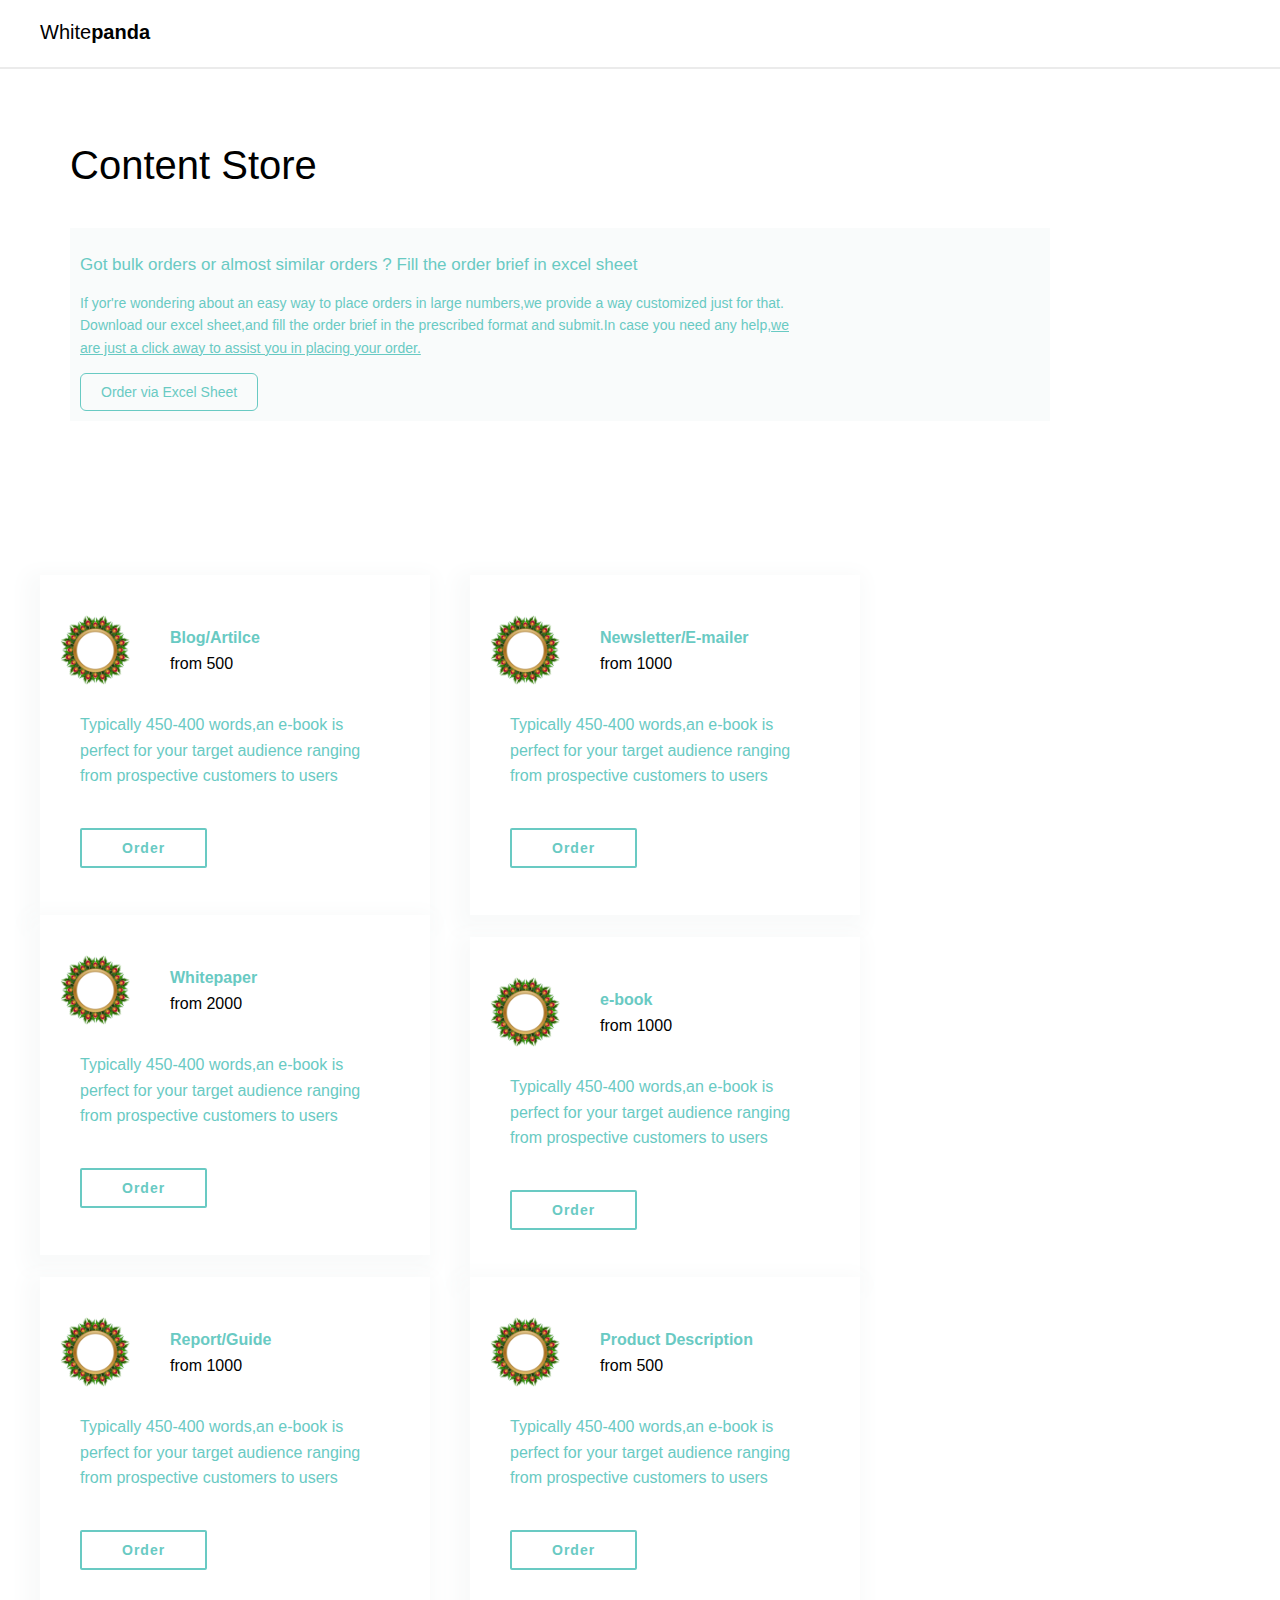
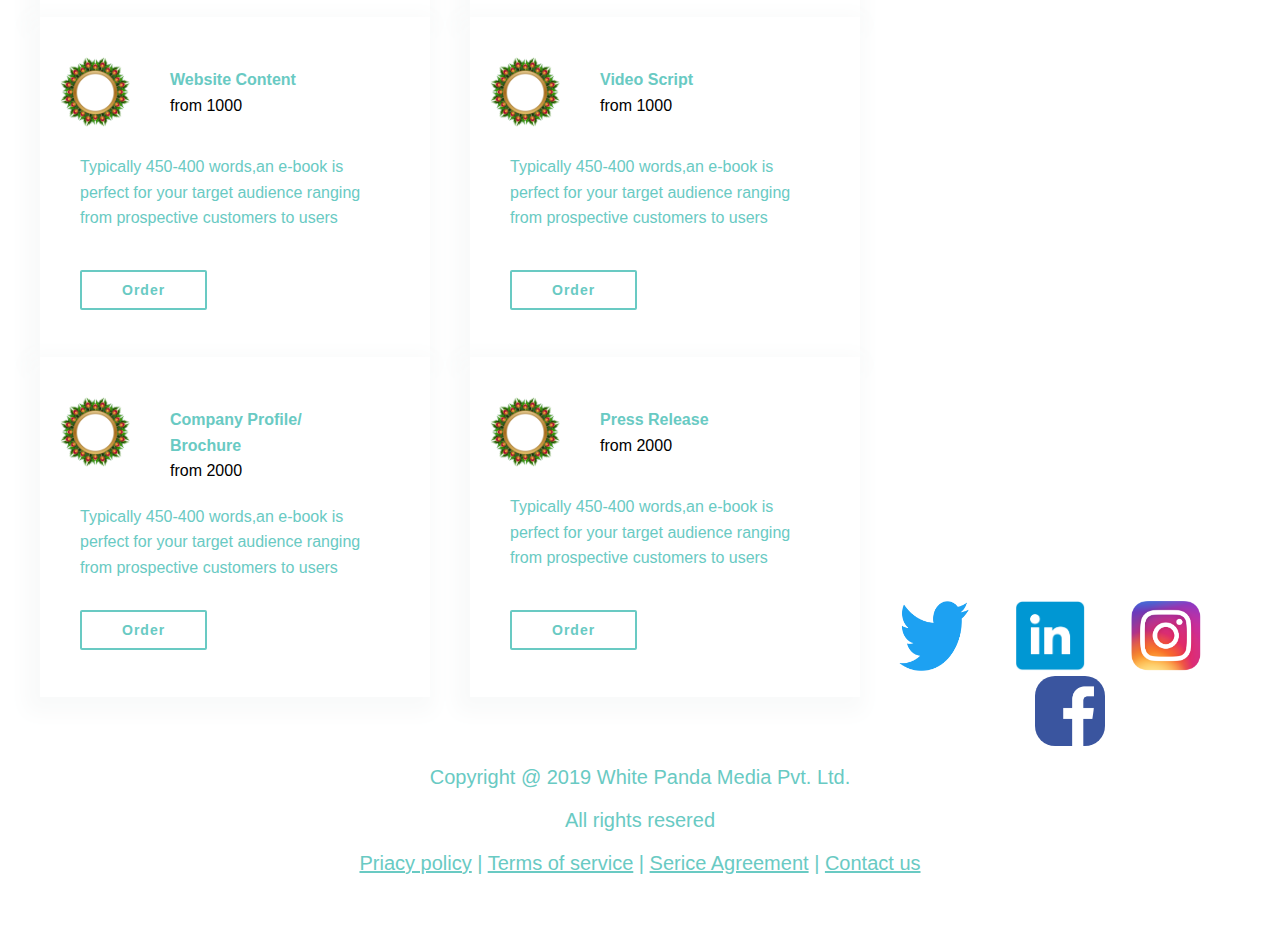
<file: index.html>
<html>
<head>

<script>
function myFunction() {
  window.open("https://www.google.com");
}
</script>
<link type="text/css" rel="stylesheet" href="style.css"/>
</head>
<body>
<div id="head">
<a href="http://whitepanda.in" style="text-decoration:none;color:black;"><p style="margin-left:40px;font-size:20px;">White<b>panda</b></p></a>
</div>
</br>
</br>
<div>
<p style="font-size:40px;margin-left:70px;">Content Store</p>
</div>
<div id="first">
	<div id="second">
		<p style="font-size:17px;font-weight:540;" >Got bulk orders or almost similar orders ? Fill the order brief in excel sheet</p>
		<p style="font-size:14px;font-weight:540;line-height: 1.6;">If yor're wondering about an easy way to place orders in large numbers,we provide a way customized just for that.</br>
			Download our excel sheet,and fill the order brief in the prescribed format and submit.In case you need any help,<a href="#" style="color:rgb(105,202,195);">we</br>	
			are just a click away to assist you in placing your order.</a>
		</p>
		<button type="button" onclick="myFunction()" class="button" >Order via Excel Sheet</button>
	</div>
	</br></br></br>
	<div id="third" >
		<div >
			<div style="float: left;">
				<img src="pea.png" style="width:70px;height:70px;margin-top:20px;">
			</div>
			<div style="float: left; margin-left: 40px; margin-top: 30px;line-height:1.6;color:rgb(105,202,195);"><b>Blog/Artilce</b></br><span style="color:black;">from 500</span></br></br>
			</div>
			<div style="float: left; margin-left: 20px; margin-top: 10px;line-height:1.6;color:rgb(105,202,195);" >
				Typically 450-400 words,an e-book is</br>perfect for your target audience ranging</br>from prospective customers to users
			</div>
			</br>
			<div style="margin-left: 20px; margin-top: 215px;color:rgb(105,202,195);">
				<button type="button" onclick="myFunction()" class="button2" ><b>Order</b></button>
			</div>	
		</div>
		<div >
			<div style="float: left;">
				<img src="pea.png" style="width:70px;height:70px;margin-top:20px;">
			</div>
			<div style="float: left; margin-left: 40px; margin-top: 30px;line-height:1.6;color:rgb(105,202,195);"><b>Newsletter/E-mailer</b></br><span style="color:black;">from 1000</span></br></br>
			</div>
			<div style="float: left; margin-left: 20px; margin-top: 10px;line-height:1.6;color:rgb(105,202,195);" >
				Typically 450-400 words,an e-book is</br>perfect for your target audience ranging</br>from prospective customers to users
			</div>
			</br>
			<div style="margin-left: 20px; margin-top: 215px;color:rgb(105,202,195);">
				<button type="button" onclick="myFunction()" class="button2" ><b>Order</b></button>
			</div>	
		</div>
		<div >
			<div style="float: left;">
				<img src="pea.png" style="width:70px;height:70px;margin-top:20px;">
			</div>
			<div style="float: left; margin-left: 40px; margin-top: 30px;line-height:1.6;color:rgb(105,202,195);"><b>Whitepaper</b></br><span style="color:black;">from 2000</span></br></br>
			</div>
			<div style="float: left; margin-left: 20px; margin-top: 10px;line-height:1.6;color:rgb(105,202,195);" >
				Typically 450-400 words,an e-book is</br>perfect for your target audience ranging</br>from prospective customers to users
			</div>
			</br>
			<div style="margin-left: 20px; margin-top: 215px;color:rgb(105,202,195);">
				<button type="button" onclick="myFunction()" class="button2" ><b>Order</b></button>
			</div>	
		</div>
		
	</div>
	</br></br></br></br></br></br></br></br></br>
	<div id="fourth">
		<div >
			<div style="float: left;">
				<img src="pea.png" style="width:70px;height:70px;margin-top:20px;">
			</div>
			<div style="float: left; margin-left: 40px; margin-top: 30px;line-height:1.6;color:rgb(105,202,195);"><b>e-book</b></br><span style="color:black;">from 1000</span></br></br>
			</div>
			<div style="float: left; margin-left: 20px; margin-top: 10px;line-height:1.6;color:rgb(105,202,195);" >
				Typically 450-400 words,an e-book is</br>perfect for your target audience ranging</br>from prospective customers to users
			</div>
			</br>
			<div style="margin-left: 20px; margin-top: 215px;color:rgb(105,202,195);">
				<button type="button" onclick="myFunction()" class="button2" ><b>Order</b></button>
			</div>	
		</div>
		<div >
			<div style="float: left;">
				<img src="pea.png" style="width:70px;height:70px;margin-top:20px;">
			</div>
			<div style="float: left; margin-left: 40px; margin-top: 30px;line-height:1.6;color:rgb(105,202,195);"><b>Report/Guide</b></br><span style="color:black;">from 1000</span></br></br>
			</div>
			<div style="float: left; margin-left: 20px; margin-top: 10px;line-height:1.6;color:rgb(105,202,195);" >
				Typically 450-400 words,an e-book is</br>perfect for your target audience ranging</br>from prospective customers to users
			</div>
			</br>
			<div style="margin-left: 20px; margin-top: 215px;color:rgb(105,202,195);">
				<button type="button" onclick="myFunction()" class="button2" ><b>Order</b></button>
			</div>	
		</div>
		<div >
			<div style="float: left;">
				<img src="pea.png" style="width:70px;height:70px;margin-top:20px;">
			</div>
			<div style="float: left; margin-left: 40px; margin-top: 30px;line-height:1.6;color:rgb(105,202,195);"><b>Product Description</b></br><span style="color:black;">from 500</span></br></br>
			</div>
			<div style="float: left; margin-left: 20px; margin-top: 10px;line-height:1.6;color:rgb(105,202,195);" >
				Typically 450-400 words,an e-book is</br>perfect for your target audience ranging</br>from prospective customers to users
			</div>
			</br>
			<div style="margin-left: 20px; margin-top: 215px;color:rgb(105,202,195);">
				<button type="button" onclick="myFunction()" class="button2" ><b>Order</b></button>
			</div>	
		</div>
		
	</div>
	</br></br></br></br></br></br></br></br></br>
	<div id="fourth">
		<div >
			<div style="float: left;">
				<img src="pea.png" style="width:70px;height:70px;margin-top:20px;">
			</div>
			<div style="float: left; margin-left: 40px; margin-top: 30px;line-height:1.6;color:rgb(105,202,195);"><b>Website Content</b></br><span style="color:black;">from 1000</span></br></br>
			</div>
			<div style="float: left; margin-left: 20px; margin-top: 10px;line-height:1.6;color:rgb(105,202,195);" >
				Typically 450-400 words,an e-book is</br>perfect for your target audience ranging</br>from prospective customers to users
			</div>
			</br>
			<div style="margin-left: 20px; margin-top: 215px;color:rgb(105,202,195);">
				<button type="button" onclick="myFunction()" class="button2" ><b>Order</b></button>
			</div>	
		</div>
		<div >
			<div style="float: left;">
				<img src="pea.png" style="width:70px;height:70px;margin-top:20px;">
			</div>
			<div style="float: left; margin-left: 40px; margin-top: 30px;line-height:1.6;color:rgb(105,202,195);"><b>Video Script</b></br><span style="color:black;">from 1000</span></br></br>
			</div>
			<div style="float: left; margin-left: 20px; margin-top: 10px;line-height:1.6;color:rgb(105,202,195);" >
				Typically 450-400 words,an e-book is</br>perfect for your target audience ranging</br>from prospective customers to users
			</div>
			</br>
			<div style="margin-left: 20px; margin-top: 215px;color:rgb(105,202,195);">
				<button type="button" onclick="myFunction()" class="button2" ><b>Order</b></button>
			</div>	
		</div>
		<div >
			<div style="float: left;">
				<img src="pea.png" style="width:70px;height:70px;margin-top:20px;">
			</div>
			<div style="float: left; margin-left: 40px; margin-top: 30px;line-height:1.6;color:rgb(105,202,195);"><b>Company Profile/</br>Brochure</b></br><span style="color:black;">from 2000</span></br></br>
			</div>
			<div style="float: left; margin-left: 20px; margin-top:-6px;line-height:1.6;color:rgb(105,202,195);" >
				Typically 450-400 words,an e-book is</br>perfect for your target audience ranging</br>from prospective customers to users
			</div>
			</br>
			<div style="margin-left: 20px; margin-top: 215px;color:rgb(105,202,195);">
				<button type="button" onclick="myFunction()" class="button2" ><b>Order</b></button>
			</div>	
		</div>
		
	</div>
	</br></br></br></br></br></br></br></br></br>
	<div id="fourth">
		<div >
			<div style="float: left;">
				<img src="pea.png" style="width:70px;height:70px;margin-top:20px;">
			</div>
			<div style="float: left; margin-left: 40px; margin-top: 30px;line-height:1.6;color:rgb(105,202,195);"><b>Press Release</b></br><span style="color:black;">from 2000</span></br></br>
			</div>
			<div style="float: left; margin-left: 20px; margin-top: 10px;line-height:1.6;color:rgb(105,202,195);" >
				Typically 450-400 words,an e-book is</br>perfect for your target audience ranging</br>from prospective customers to users
			</div>
			</br>
			<div style="margin-left: 20px; margin-top: 215px;color:rgb(105,202,195);">
				<button type="button" onclick="myFunction()" class="button2" ><b>Order</b></button>
			</div>	
		</div>
		
	</div>
</div>
<div style="margin-top:700px;padding:40px;color:rgb(105,202,195);font-size:20px;">
	<center>
		<a href="http://twitter.com"><img src="twitter.png" style="width:70px;height:70px;"/></a>
		<a href="http://linkedin.com/"><img src="lkdn.png" style="width:70px;height:70px;margin-left:40px;"></a>
		<a href="http://www.instagram.com"><img src="instagram.png" style="width:70px;height:70px;margin-left:40px;"></a>
		<a href="http://facebook.com"><img src="facebook.png" style="width:70px;height:70px;margin-left:40px;border-radius:20px;"></a>
		</br>
		<p>Copyright @ 2019 White Panda Media Pvt. Ltd.</p>
		<p>All rights resered</p>
		<p ><a href="#" style="color:rgb(105,202,195);">Priacy policy</a> | <a href="#" style="color:rgb(105,202,195);">Terms of service</a> | <a href="#" style="color:rgb(105,202,195);">Serice Agreement</a> | <a href="#" style="color:rgb(105,202,195);">Contact us</a> </p>
	</center>
</div>	
</body>
</html>
</file>
<file: style.css>
body
{
font-family:arial;
padding: 0;
margin: 0;
overflow-x:scroll;
}
#head
{
	border: 1px;
	box-shadow: 0px 2px rgb(235,235,235);
	padding-bottom:3px;
	padding-top:1px;
}
.button {
  background-color: rgb(249,251,251);
  border: 1px solid;
  border-radius:6px;
  color: rgb(105,202,195);
  padding: 10px 20px 10px 20px ;
  text-align: center;
  text-decoration: none;
  display: inline-block;
  font-size: 14px;
}
.button2 {
  background-color: white;
  border-color:rgb(105,202,195);
  letter-spacing: 1px;
  border: 2px solid;
  border-radius:2px;
  color: rgb(105,202,195);
  padding: 10px 40px 10px 40px ;
  text-align: center;
  text-decoration: none;
  display: inline-block;
  font-size: 14px;
}
.button2:hover
{
	background-color: rgb(155,251,251);
}
.button:hover
{
	background-color: rgb(155,251,251);
}
#second
{
	padding:10px;
	background-color:rgb(249,251,251);
	margin-left:70px;
	color:rgb(105,202,195);
	border:1px;
	width:75%;
}
#third
{
	margin-top:100px;
}
#third > div
{
	box-shadow:-5px 7px 20px 10px rgb(249,250,250);
	padding:20px;
	border:1px;
	width:350px;
	height:300px;
	background-color:white;
	margin-left:40px;
	float:left;
}
#fourth
{
	margin-top:200px;
}
#fourth > div
{
	box-shadow:-5px 7px 20px 10px rgb(249,250,250);
	padding:20px;
	border:1px;
	width:350px;
	height:300px;
	background-color:white;
	margin-left:40px;
	float:left;
}
</file>
